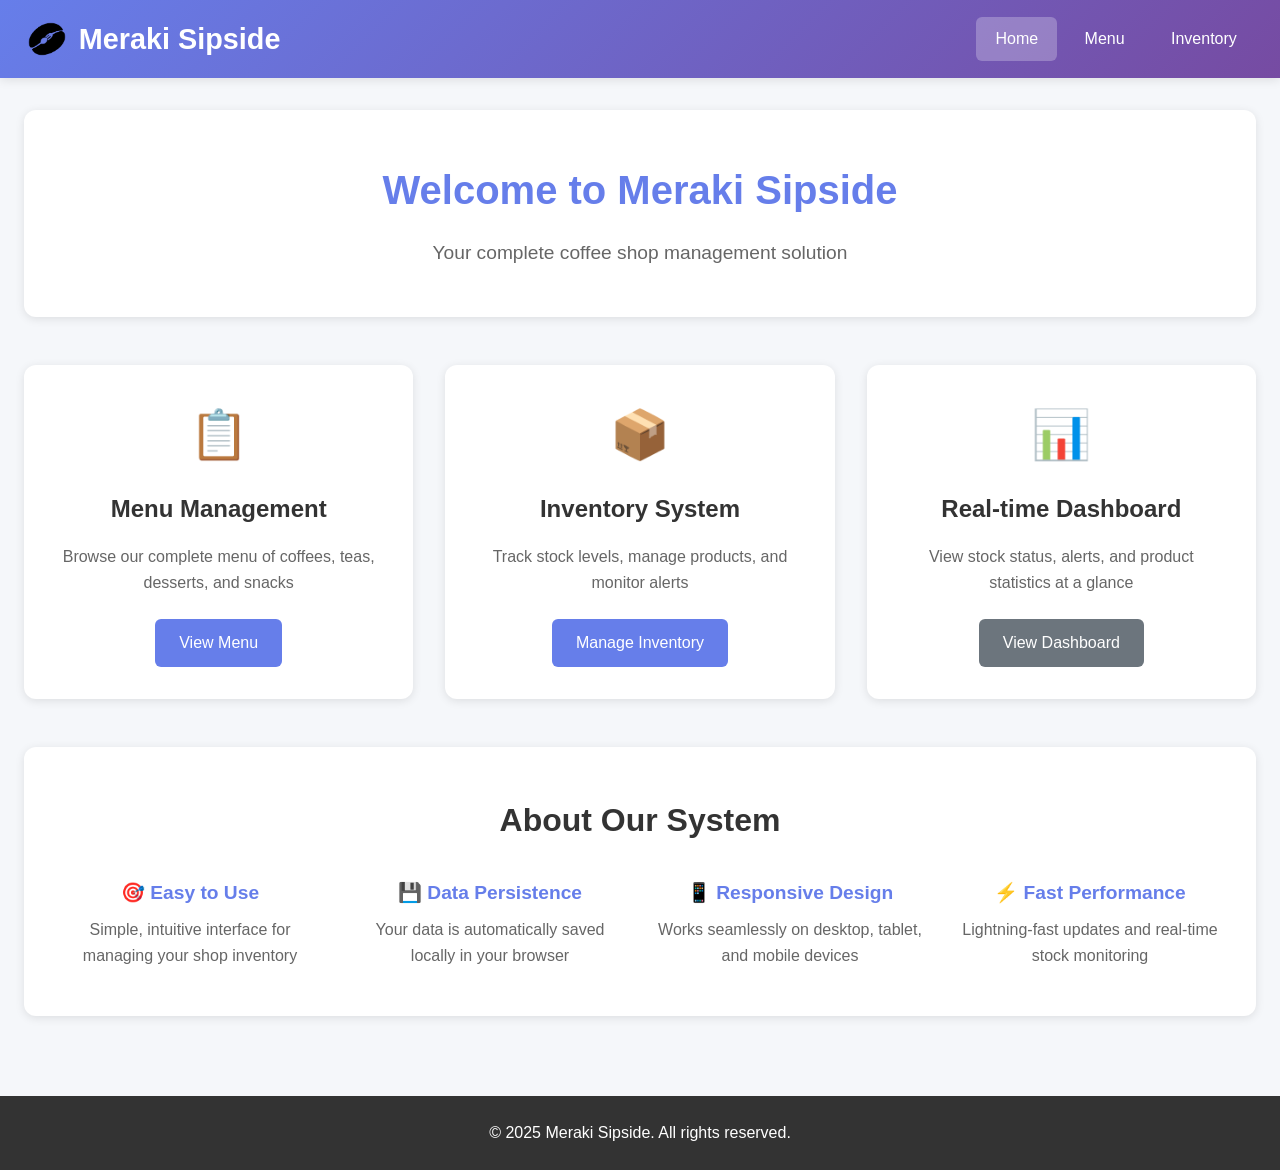
<file: index.html>
<!DOCTYPE html>
<html lang="en">
<head>
    <meta charset="UTF-8">
    <meta name="viewport" content="width=device-width, initial-scale=1.0">
    <title>Meraki Sipside - Shop Management</title>
    <link rel="stylesheet" href="styles.css">
</head>
<body>
    <header>
        <div class="header-container">
            <div class="logo">
                <img src="meraki.png" alt="Meraki Sipside logo" class="logo-mark" />
                <h1>Meraki Sipside</h1>
            </div>
            <nav>
                <a href="index.html" class="nav-link active">Home</a>
                <a href="menu.html" class="nav-link">Menu</a>
                <a href="inventory.html" class="nav-link">Inventory</a>
            </nav>
        </div>
    </header>

    <main class="landing-container">
        <section class="hero">
            <h2>Welcome to Meraki Sipside</h2>
            <p>Your complete coffee shop management solution</p>
        </section>

        <section class="features">
            <div class="feature-card">
                <div class="feature-icon">📋</div>
                <h3>Menu Management</h3>
                <p>Browse our complete menu of coffees, teas, desserts, and snacks</p>
                <a href="menu.html" class="btn btn-primary">View Menu</a>
            </div>

            <div class="feature-card">
                <div class="feature-icon">📦</div>
                <h3>Inventory System</h3>
                <p>Track stock levels, manage products, and monitor alerts</p>
                <a href="inventory.html" class="btn btn-primary">Manage Inventory</a>
            </div>

            <div class="feature-card">
                <div class="feature-icon">📊</div>
                <h3>Real-time Dashboard</h3>
                <p>View stock status, alerts, and product statistics at a glance</p>
                <a href="inventory.html" class="btn btn-secondary">View Dashboard</a>
            </div>
        </section>

        <section class="info-section">
            <h2>About Our System</h2>
            <div class="info-grid">
                <div class="info-item">
                    <h4>🎯 Easy to Use</h4>
                    <p>Simple, intuitive interface for managing your shop inventory</p>
                </div>
                <div class="info-item">
                    <h4>💾 Data Persistence</h4>
                    <p>Your data is automatically saved locally in your browser</p>
                </div>
                <div class="info-item">
                    <h4>📱 Responsive Design</h4>
                    <p>Works seamlessly on desktop, tablet, and mobile devices</p>
                </div>
                <div class="info-item">
                    <h4>⚡ Fast Performance</h4>
                    <p>Lightning-fast updates and real-time stock monitoring</p>
                </div>
            </div>
        </section>
    </main>

    <footer>
        <p>&copy; 2025 Meraki Sipside. All rights reserved.</p>
    </footer>
</body>
</html>
</file>
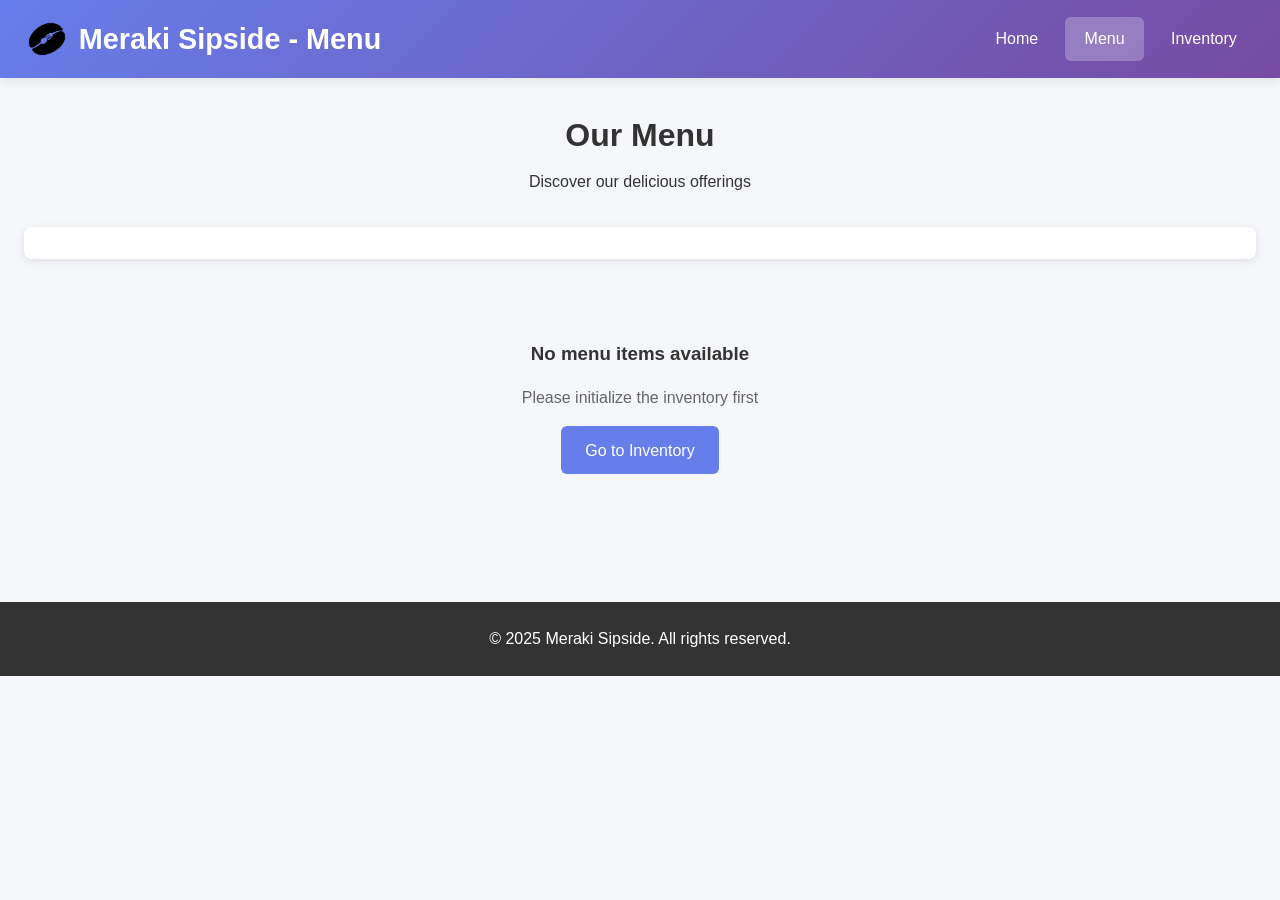
<file: menu.html>
<!DOCTYPE html>
<html lang="en">
<head>
    <meta charset="UTF-8">
    <meta name="viewport" content="width=device-width, initial-scale=1.0">
    <title>Menu - Meraki Sipside</title>
    <link rel="stylesheet" href="styles.css">
    <script src="menu.js" defer></script>
</head>
<body>
    <header>
        <div class="header-container">
            <div class="logo">
                <img src="meraki.png" alt="Meraki Sipside logo" class="logo-mark" />
                <h1>Meraki Sipside - Menu</h1>
            </div>
            <nav>
                <a href="index.html" class="nav-link">Home</a>
                <a href="menu.html" class="nav-link active">Menu</a>
                <a href="inventory.html" class="nav-link">Inventory</a>
            </nav>
        </div>
    </header>

    <main class="menu-container">
        <div class="menu-header">
            <h2>Our Menu</h2>
            <p>Discover our delicious offerings</p>
        </div>

        <div class="category-filter" id="category-filter">
            <!-- Categories will be dynamically generated -->
        </div>

        <div class="menu-grid" id="menu-grid">
            <!-- Menu items will be dynamically generated -->
        </div>
    </main>

    <footer>
        <p>&copy; 2025 Meraki Sipside. All rights reserved.</p>
    </footer>
</body>
</html>
</file>
<file: styles.css>
/* Meraki Sipside - Main Styles */

* {
    margin: 0;
    padding: 0;
    box-sizing: border-box;
}

body {
    font-family: 'Segoe UI', Tahoma, Geneva, Verdana, sans-serif;
    line-height: 1.6;
    color: #333;
    background: #f5f7fa;
}

/* Header Styles */
header {
    background: linear-gradient(135deg, #667eea 0%, #764ba2 100%);
    color: white;
    padding: 1rem 0;
    box-shadow: 0 2px 10px rgba(0,0,0,0.1);
}

.header-container {
    max-width: 1400px;
    margin: 0 auto;
    padding: 0 1.5rem;
    display: flex;
    justify-content: space-between;
    align-items: center;
    flex-wrap: wrap;
    gap: 1rem;
}

.logo {
    display: flex;
    align-items: center;
    gap: 0.55rem;
}

.logo-mark {
    width: 46px;
    height: 46px;
    object-fit: contain;
}

.logo h1 {
    font-size: 1.8rem;
    margin: 0;
}

.logo p {
    font-size: 0.9rem;
    opacity: 0.9;
}

nav {
    display: flex;
    gap: 0.5rem;
}

.nav-link {
    color: white;
    text-decoration: none;
    padding: 0.6rem 1.2rem;
    border-radius: 6px;
    transition: background 0.2s;
    font-weight: 500;
}

.nav-link:hover {
    background: rgba(255,255,255,0.15);
}

.nav-link.active {
    background: rgba(255,255,255,0.25);
}

/* Landing Page Styles */
.landing-container {
    max-width: 1400px;
    margin: 0 auto;
    padding: 2rem 1.5rem;
}

.hero {
    text-align: center;
    padding: 3rem 1rem;
    background: white;
    border-radius: 12px;
    box-shadow: 0 2px 10px rgba(0,0,0,0.1);
    margin-bottom: 3rem;
}

.hero h2 {
    font-size: 2.5rem;
    color: #667eea;
    margin-bottom: 1rem;
}

.hero p {
    font-size: 1.2rem;
    color: #666;
}

.features {
    display: grid;
    grid-template-columns: repeat(auto-fit, minmax(300px, 1fr));
    gap: 2rem;
    margin-bottom: 3rem;
}

.feature-card {
    background: white;
    padding: 2rem;
    border-radius: 12px;
    box-shadow: 0 2px 10px rgba(0,0,0,0.1);
    text-align: center;
    transition: transform 0.2s, box-shadow 0.2s;
}

.feature-card:hover {
    transform: translateY(-5px);
    box-shadow: 0 5px 20px rgba(0,0,0,0.15);
}

.feature-icon {
    font-size: 3rem;
    margin-bottom: 1rem;
}

.feature-card h3 {
    font-size: 1.5rem;
    color: #333;
    margin-bottom: 1rem;
}

.feature-card p {
    color: #666;
    margin-bottom: 1.5rem;
}

.info-section {
    background: white;
    padding: 3rem 2rem;
    border-radius: 12px;
    box-shadow: 0 2px 10px rgba(0,0,0,0.1);
}

.info-section h2 {
    text-align: center;
    font-size: 2rem;
    color: #333;
    margin-bottom: 2rem;
}

.info-grid {
    display: grid;
    grid-template-columns: repeat(auto-fit, minmax(250px, 1fr));
    gap: 2rem;
}

.info-item {
    text-align: center;
}

.info-item h4 {
    font-size: 1.2rem;
    color: #667eea;
    margin-bottom: 0.5rem;
}

.info-item p {
    color: #666;
}

/* Button Styles */
.btn {
    display: inline-block;
    padding: 0.7rem 1.5rem;
    border: none;
    border-radius: 6px;
    font-size: 1rem;
    font-weight: 500;
    cursor: pointer;
    transition: all 0.2s;
    text-decoration: none;
    text-align: center;
}

.btn-primary {
    background: #667eea;
    color: white;
}

.btn-primary:hover {
    background: #5568d3;
    transform: translateY(-2px);
}

.btn-secondary {
    background: #6c757d;
    color: white;
}

.btn-secondary:hover {
    background: #5a6268;
}

.btn-danger {
    background: #dc3545;
    color: white;
}

.btn-danger:hover {
    background: #c82333;
}

.btn-small {
    padding: 0.4rem 0.8rem;
    font-size: 0.85rem;
}

/* Inventory Page Styles */
.inventory-container {
    max-width: 1400px;
    margin: 0 auto;
    padding: 2rem 1.5rem;
}

/* Dashboard Section */
.dashboard {
    margin-bottom: 2rem;
}

.dashboard h2 {
    margin-bottom: 1rem;
    color: #333;
    font-size: 1.75rem;
}

.dashboard-cards {
    display: grid;
    grid-template-columns: repeat(auto-fit, minmax(240px, 1fr));
    gap: 1.5rem;
    margin-bottom: 2rem;
}

.dashboard-card {
    background: linear-gradient(135deg, #667eea 0%, #764ba2 100%);
    border-radius: 12px;
    padding: 1.5rem;
    color: white;
    display: flex;
    align-items: center;
    gap: 1rem;
    box-shadow: 0 4px 15px rgba(0, 0, 0, 0.1);
    transition: transform 0.2s, box-shadow 0.2s;
}

.dashboard-card:hover {
    transform: translateY(-4px);
    box-shadow: 0 6px 20px rgba(0, 0, 0, 0.15);
}

.dashboard-card.alert {
    background: linear-gradient(135deg, #f093fb 0%, #f5576c 100%);
}

.dashboard-card.danger {
    background: linear-gradient(135deg, #fa709a 0%, #fee140 100%);
}

.card-icon {
    font-size: 2.5rem;
}

.card-content h3 {
    margin: 0;
    font-size: 2rem;
    font-weight: 700;
}

.card-content p {
    margin: 0.25rem 0 0;
    opacity: 0.9;
    font-size: 0.95rem;
}

/* Controls Section */
.controls {
    display: flex;
    justify-content: space-between;
    align-items: center;
    flex-wrap: wrap;
    gap: 1rem;
    margin-bottom: 2rem;
    padding: 1rem;
    background: white;
    border-radius: 8px;
    box-shadow: 0 2px 8px rgba(0,0,0,0.1);
}

.controls-left,
.controls-right {
    display: flex;
    gap: 0.75rem;
    flex-wrap: wrap;
}

.search-input,
.filter-select {
    padding: 0.6rem 1rem;
    border: 2px solid #ddd;
    border-radius: 6px;
    font-size: 0.95rem;
    transition: border-color 0.2s;
}

.search-input:focus,
.filter-select:focus {
    outline: none;
    border-color: #667eea;
}

.search-input {
    min-width: 250px;
}

/* Inventory Table Section */
.inventory-section {
    margin-bottom: 2rem;
}

.inventory-section h2 {
    margin-bottom: 1rem;
    color: #333;
    font-size: 1.5rem;
}

.table-container {
    overflow-x: auto;
    background: white;
    border-radius: 8px;
    box-shadow: 0 2px 8px rgba(0, 0, 0, 0.1);
}

.inventory-table {
    width: 100%;
    border-collapse: collapse;
    min-width: 900px;
}

.inventory-table thead {
    background: #667eea;
    color: white;
}

.inventory-table th {
    padding: 1rem;
    text-align: left;
    font-weight: 600;
    font-size: 0.9rem;
    text-transform: uppercase;
    letter-spacing: 0.5px;
}

.inventory-table td {
    padding: 0.9rem 1rem;
    border-bottom: 1px solid #e9ecef;
}

.inventory-table tbody tr:hover {
    background: #f8f9fa;
}

.inventory-table tbody tr.out-of-stock {
    background: #ffebee;
}

.inventory-table tbody tr.low-stock {
    background: #fff3e0;
}

.inventory-table tbody tr.in-stock {
    background: white;
}

.stock-input {
    width: 80px;
    padding: 0.4rem 0.6rem;
    border: 2px solid #ddd;
    border-radius: 4px;
    font-size: 0.9rem;
    text-align: center;
}

.stock-input:focus {
    outline: none;
    border-color: #667eea;
}

.price-input-wrapper {
    display: inline-flex;
    align-items: center;
    gap: 0.35rem;
}

.currency-symbol {
    font-weight: 600;
    color: #555;
}

.price-input {
    width: 100px;
    padding: 0.4rem 0.6rem;
    border: 2px solid #ddd;
    border-radius: 4px;
    font-size: 0.9rem;
    text-align: center;
}

.price-input:focus {
    outline: none;
    border-color: #667eea;
}

.badge {
    display: inline-block;
    padding: 0.4rem 0.8rem;
    border-radius: 20px;
    font-size: 0.8rem;
    font-weight: 600;
    text-transform: uppercase;
}

.badge-success {
    background: #d4edda;
    color: #155724;
}

.badge-warning {
    background: #fff3cd;
    color: #856404;
}

.badge-danger {
    background: #f8d7da;
    color: #721c24;
}

.btn-action {
    padding: 0.4rem 0.6rem;
    margin: 0 0.2rem;
    border: none;
    background: transparent;
    font-size: 1.2rem;
    cursor: pointer;
    border-radius: 4px;
    transition: background 0.2s;
}

.btn-action:hover {
    background: #e9ecef;
}

.btn-edit:hover {
    background: #cfe2ff;
}

.btn-delete:hover {
    background: #f8d7da;
}

/* Modal Styles */
.modal {
    display: none;
    position: fixed;
    z-index: 1000;
    left: 0;
    top: 0;
    width: 100%;
    height: 100%;
    background: rgba(0, 0, 0, 0.5);
    align-items: center;
    justify-content: center;
    animation: fadeIn 0.2s;
}

@keyframes fadeIn {
    from { opacity: 0; }
    to { opacity: 1; }
}

.modal-content {
    background: white;
    border-radius: 12px;
    max-width: 600px;
    width: 90%;
    max-height: 90vh;
    overflow-y: auto;
    box-shadow: 0 10px 40px rgba(0, 0, 0, 0.2);
    animation: slideUp 0.3s;
}

@keyframes slideUp {
    from { 
        transform: translateY(50px);
        opacity: 0;
    }
    to { 
        transform: translateY(0);
        opacity: 1;
    }
}

.modal-header {
    display: flex;
    justify-content: space-between;
    align-items: center;
    padding: 1.5rem;
    border-bottom: 2px solid #e9ecef;
}

.modal-header h2 {
    margin: 0;
    color: #333;
    font-size: 1.5rem;
}

.modal-close {
    background: none;
    border: none;
    font-size: 2rem;
    color: #999;
    cursor: pointer;
    line-height: 1;
    transition: color 0.2s;
}

.modal-close:hover {
    color: #333;
}

.stock-modal-content {
    max-width: 540px;
}

.stock-modal-body {
    padding: 1.5rem;
    display: flex;
    flex-direction: column;
    gap: 1rem;
}

.stock-modal-item {
    border: 1px solid #e0e7ff;
    border-radius: 10px;
    padding: 1rem 1.25rem;
    background: #f8f9ff;
    box-shadow: 0 4px 12px rgba(0, 0, 0, 0.08);
    cursor: pointer;
    transition: transform 0.2s ease, box-shadow 0.2s ease;
}

.stock-modal-item h3 {
    margin-bottom: 0.25rem;
    font-size: 1.2rem;
}

.stock-modal-meta {
    margin-bottom: 0.5rem;
    font-weight: 600;
    color: #667eea;
}

.stock-modal-item:hover,
.stock-modal-item:focus-visible {
    transform: translateY(-2px);
    box-shadow: 0 8px 24px rgba(0, 0, 0, 0.12);
}

.stock-modal-item:focus-visible {
    outline: 3px solid #667eea;
    outline-offset: 2px;
}

.stock-modal-item--warning {
    border-color: #ffeeba;
    background: #fff3cd;
}

.stock-modal-item--danger {
    border-color: #f5c6cb;
    background: #f8d7da;
}

.stock-modal-empty {
    text-align: center;
    color: #666;
    font-size: 1rem;
}

.inventory-table tbody tr.highlight-focus {
    background-color: #fff7ba !important;
    transition: background-color 0.3s ease;
}

/* Product Form */
.product-form {
    padding: 1.5rem;
}

.form-group {
    margin-bottom: 1.5rem;
}

.form-group label {
    display: block;
    margin-bottom: 0.5rem;
    font-weight: 600;
    color: #333;
}

.form-group input[type="text"],
.form-group input[type="number"],
.form-group select,
.form-group textarea {
    width: 100%;
    padding: 0.7rem;
    border: 2px solid #ddd;
    border-radius: 6px;
    font-size: 0.95rem;
    transition: border-color 0.2s;
}

.form-group input:focus,
.form-group select:focus,
.form-group textarea:focus {
    outline: none;
    border-color: #667eea;
}

.form-group textarea {
    resize: vertical;
    font-family: inherit;
}

.form-group input[type="checkbox"] {
    margin-right: 0.5rem;
    width: auto;
}

/* Form Actions */
.form-actions {
    display: flex;
    justify-content: flex-end;
    gap: 0.75rem;
    margin-top: 2rem;
    padding-top: 1.5rem;
    border-top: 2px solid #e9ecef;
}

/* Alerts Section */
.alerts-section {
    margin-bottom: 2rem;
}

.alerts-section h2 {
    margin-bottom: 1rem;
    color: #333;
    font-size: 1.5rem;
}

.alerts-container {
    display: flex;
    flex-direction: column;
    gap: 0.75rem;
    max-height: 220px;
    overflow-y: auto;
    padding-right: 0.5rem;
}

.alert {
    padding: 1rem 1.25rem;
    border-radius: 8px;
    font-size: 0.95rem;
    border-left: 4px solid;
}

.alert-success {
    background: #d4edda;
    color: #155724;
    border-left-color: #28a745;
}

.alert-warning {
    background: #fff3cd;
    color: #856404;
    border-left-color: #ffc107;
}

.alert-danger {
    background: #f8d7da;
    color: #721c24;
    border-left-color: #dc3545;
}

.alert strong {
    font-weight: 700;
}

/* Menu Page Styles */
.menu-container {
    max-width: 1400px;
    margin: 0 auto;
    padding: 2rem 1.5rem;
}

.menu-header {
    text-align: center;
    margin-bottom: 2rem;
}

.menu-header h2 {
    font-size: 2rem;
    color: #333;
    margin-bottom: 0.5rem;
}

.category-filter {
    display: flex;
    justify-content: center;
    flex-wrap: wrap;
    gap: 0.75rem;
    margin-bottom: 2rem;
    padding: 1rem;
    background: white;
    border-radius: 8px;
    box-shadow: 0 2px 8px rgba(0,0,0,0.1);
}

.category-btn {
    padding: 0.6rem 1.2rem;
    border: 2px solid #667eea;
    background: white;
    color: #667eea;
    border-radius: 6px;
    font-size: 0.95rem;
    font-weight: 500;
    cursor: pointer;
    transition: all 0.2s;
}

.category-btn:hover {
    background: #667eea;
    color: white;
}

.category-btn.active {
    background: #667eea;
    color: white;
}

.menu-grid {
    display: grid;
    grid-template-columns: repeat(auto-fill, minmax(280px, 1fr));
    gap: 1.5rem;
}

.menu-item {
    background: white;
    border-radius: 12px;
    padding: 1.5rem;
    box-shadow: 0 2px 10px rgba(0,0,0,0.1);
    transition: transform 0.2s, box-shadow 0.2s;
}

.menu-item:hover {
    transform: translateY(-5px);
    box-shadow: 0 5px 20px rgba(0,0,0,0.15);
}

.menu-item h3 {
    font-size: 1.3rem;
    color: #333;
    margin-bottom: 0.5rem;
}

.menu-item .category {
    display: inline-block;
    padding: 0.3rem 0.8rem;
    background: #e9ecef;
    color: #666;
    border-radius: 20px;
    font-size: 0.8rem;
    margin-bottom: 0.75rem;
}

.menu-item p {
    color: #666;
    margin-bottom: 1rem;
    min-height: 3em;
}

.menu-item .price {
    font-size: 1.2rem;
    font-weight: 700;
    color: #667eea;
    margin-bottom: 0.5rem;
}

.menu-item .stock-status {
    font-size: 0.9rem;
    margin-bottom: 0.75rem;
}

.stock-status.in-stock {
    color: #28a745;
}

.stock-status.low-stock {
    color: #ffc107;
}

.stock-status.out-of-stock {
    color: #dc3545;
}

/* Footer */
footer {
    background: #333;
    color: white;
    text-align: center;
    padding: 1.5rem;
    margin-top: 3rem;
}

/* Toast Notification */
.toast {
    animation: slideInRight 0.3s ease-out;
}

@keyframes slideInRight {
    from {
        transform: translateX(100%);
        opacity: 0;
    }
    to {
        transform: translateX(0);
        opacity: 1;
    }
}

/* Responsive Design */
@media (max-width: 768px) {
    .header-container {
        flex-direction: column;
        text-align: center;
    }

    nav {
        width: 100%;
        justify-content: center;
    }

    .hero h2 {
        font-size: 2rem;
    }

    .features {
        grid-template-columns: 1fr;
    }

    .dashboard-cards {
        grid-template-columns: 1fr;
    }

    .controls {
        flex-direction: column;
        align-items: stretch;
    }

    .controls-left,
    .controls-right {
        flex-direction: column;
        width: 100%;
    }

    .search-input {
        min-width: 100%;
    }

    .modal-content {
        width: 95%;
        margin: 1rem;
    }

    .size-input-group {
        flex-wrap: wrap;
    }

    .size-input-group .size-name,
    .size-input-group .size-price {
        min-width: calc(50% - 0.25rem);
    }

    .form-actions {
        flex-direction: column;
    }

    .form-actions .btn {
        width: 100%;
    }

    .menu-grid {
        grid-template-columns: 1fr;
    }
}

/* Print Styles */
@media print {
    .controls,
    .form-actions,
    .btn-action,
    .modal,
    nav,
    footer {
        display: none !important;
    }

    .inventory-table {
        page-break-inside: avoid;
    }
}

/* Order Sync Button Styles */
.btn-success {
    background: #28a745;
    color: white;
}

.btn-success:hover {
    background: #218838;
}

.btn-info {
    background: #17a2b8;
    color: white;
}

.btn-info:hover {
    background: #138496;
}

.pulse {
    animation: pulse 2s infinite;
}

@keyframes pulse {
    0%, 100% {
        box-shadow: 0 0 0 0 rgba(40, 167, 69, 0.7);
    }
    50% {
        box-shadow: 0 0 0 10px rgba(40, 167, 69, 0);
    }
}
</file>
